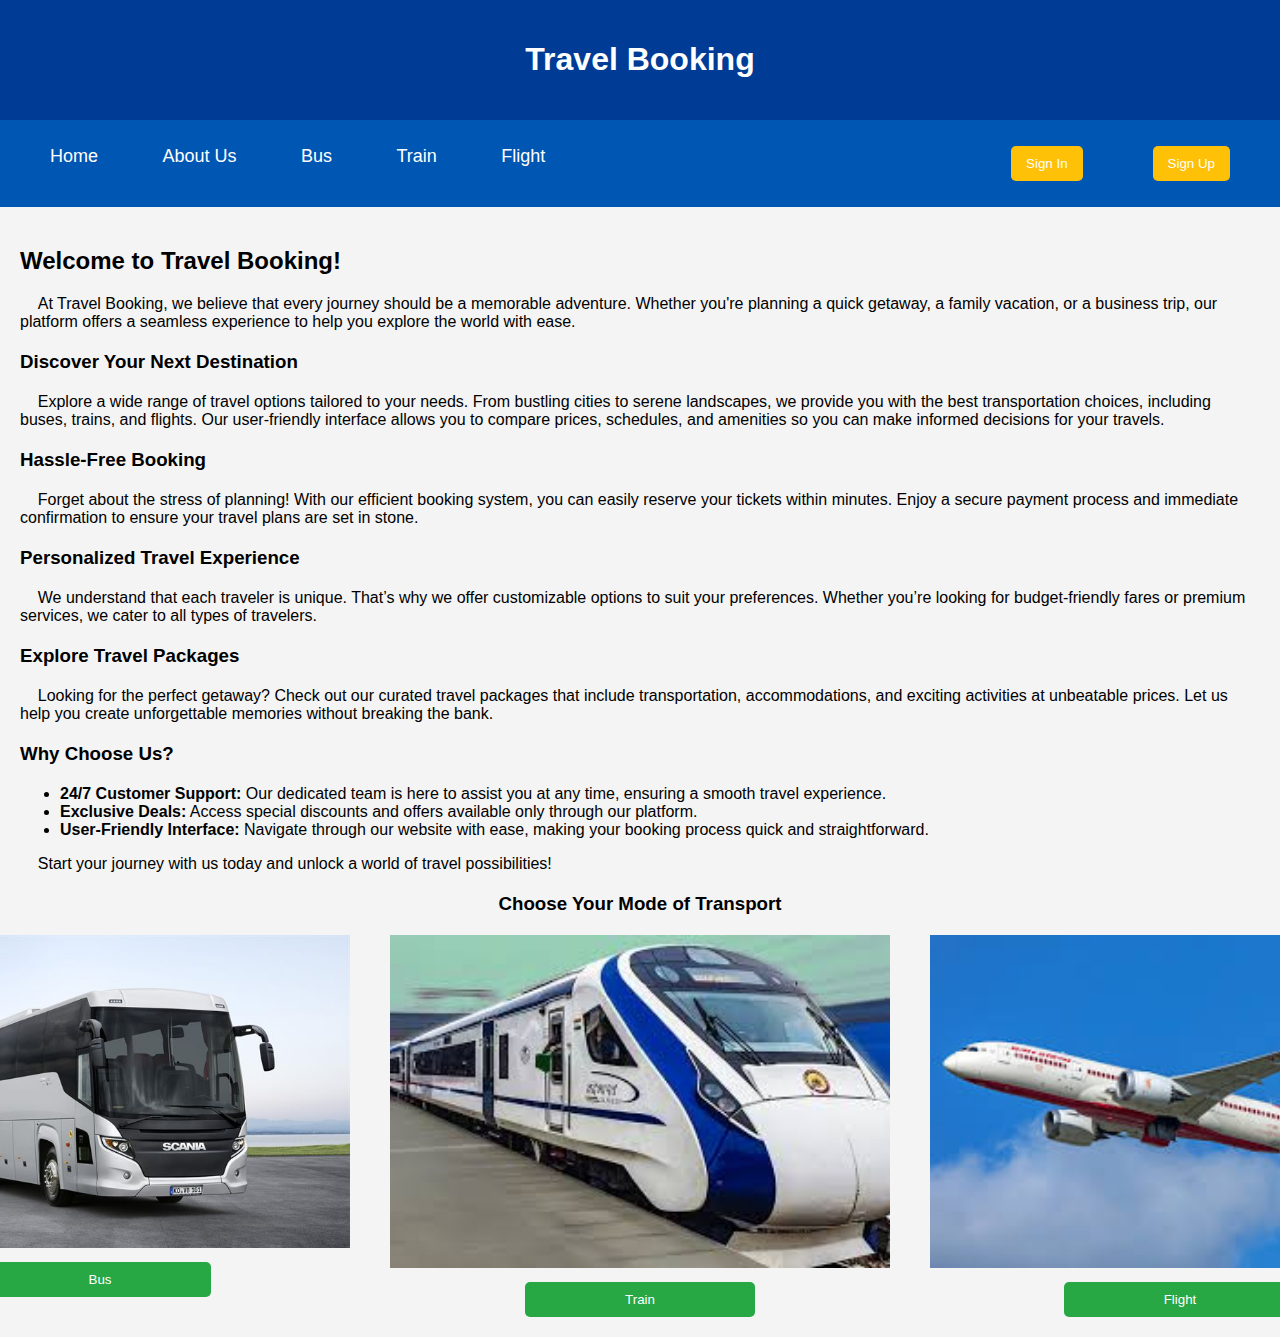
<file: index.html>
<!DOCTYPE html>
<html lang="en">
<head>
    <meta charset="UTF-8">
    <meta name="viewport" content="width=device-width, initial-scale=1.0">
    <link rel="stylesheet" href="home.css">
    <title>Travel Booking - Home</title>
</head>
<body>
    <header>
        <h1>Travel Booking</h1>
    </header>
    <nav class="nav">
        <ul class="nav-links">
            <li><a href="index.html">Home</a></li>
            <li><a href="about.html">About Us</a></li>
            <li><a href="bus.html">Bus</a></li>
            <li><a href="train.html">Train</a></li>
            <li><a href="flight.html">Flight</a></li>
        </ul>
        <ul class="auth-buttons">
            <li><button onclick="location.href='signin.html'">Sign In</button></li>
            <li><button onclick="location.href='signup.html'">Sign Up</button></li>
        </ul>
    </nav>
    <div class="content">
        <h2>Welcome to Travel Booking!</h2>
    
    <p>&nbsp;&nbsp;&nbsp;&nbsp;At Travel Booking, we believe that every journey should be a memorable adventure. Whether you're planning a quick getaway, a family vacation, or a business trip, our platform offers a seamless experience to help you explore the world with ease.</p>
    
    <h3>Discover Your Next Destination</h3>
    <p>&nbsp;&nbsp;&nbsp;&nbsp;Explore a wide range of travel options tailored to your needs. From bustling cities to serene landscapes, we provide you with the best transportation choices, including buses, trains, and flights. Our user-friendly interface allows you to compare prices, schedules, and amenities so you can make informed decisions for your travels.</p>
    
    <h3>Hassle-Free Booking</h3>
    <p>&nbsp;&nbsp;&nbsp;&nbsp;Forget about the stress of planning! With our efficient booking system, you can easily reserve your tickets within minutes. Enjoy a secure payment process and immediate confirmation to ensure your travel plans are set in stone.</p>
    
    <h3>Personalized Travel Experience</h3>
    <p>&nbsp;&nbsp;&nbsp;&nbsp;We understand that each traveler is unique. That’s why we offer customizable options to suit your preferences. Whether you’re looking for budget-friendly fares or premium services, we cater to all types of travelers.</p>
    
    <h3>Explore Travel Packages</h3>
    <p>&nbsp;&nbsp;&nbsp;&nbsp;Looking for the perfect getaway? Check out our curated travel packages that include transportation, accommodations, and exciting activities at unbeatable prices. Let us help you create unforgettable memories without breaking the bank.</p>
    
    <h3>Why Choose Us?</h3>
    <ul>
        <li><strong>24/7 Customer Support:</strong> Our dedicated team is here to assist you at any time, ensuring a smooth travel experience.</li>
        <li><strong>Exclusive Deals:</strong> Access special discounts and offers available only through our platform.</li>
        <li><strong>User-Friendly Interface:</strong> Navigate through our website with ease, making your booking process quick and straightforward.</li>
    </ul>
    
    <p>&nbsp;&nbsp;&nbsp;&nbsp;Start your journey with us today and unlock a world of travel possibilities!</p>
        
        <h3 id="mode">Choose Your Mode of Transport</h3>
        <div class="transport-buttons">
            <div class="transport-item">
                <img src="./bushome.jpg" alt="Bus" class="transport-image">
                <button onclick="location.href='bus.html'">Bus</button>
            </div>
            <div class="transport-item">
                <img src="./trainhome.jpeg" alt="Train" class="transport-image">
                <button onclick="location.href='train.html'">Train</button>
            </div>
            <div class="transport-item">
                <img src="./flighthome.jpeg" alt="Flight" class="transport-image">
                <button onclick="location.href='flight.html'">Flight</button>
            </div>
        </div>
    </div>
    <script src="script.js"></script>
</body>
</html>
</file>
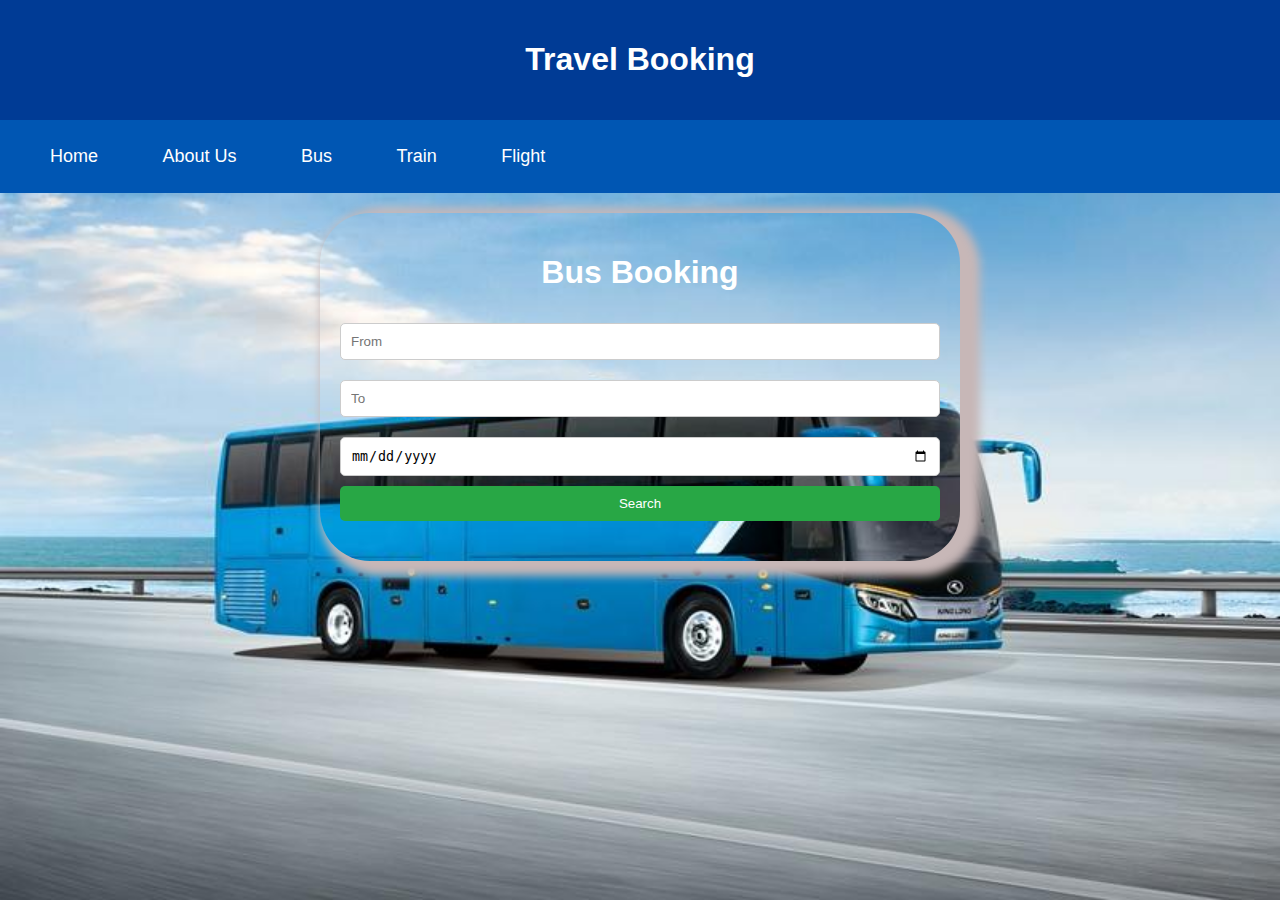
<file: bus.html>
<!DOCTYPE html>
<html lang="en">
<head>
    <meta charset="UTF-8">
    <meta name="viewport" content="width=device-width, initial-scale=1.0">
    <title>Bus Booking</title>
    <link rel="stylesheet" href="bus.css">
</head>
<body style="background-image: url(./bg_bus.jpg); 
background-repeat: no-repeat;
background-attachment: fixed;
background-size: 100% 100%;">
    <header>
        <h1>Travel Booking</h1>
    </header>
    <nav class="nav">
        <ul class="nav-links">
            <li><a href="index.html">Home</a></li>
            <li><a href="about.html">About Us</a></li>
            <li><a href="bus.html">Bus</a></li>
            <li><a href="train.html">Train</a></li>
            <li><a href="flight.html">Flight</a></li>
        </ul>
    </nav>

    <div class="container">
        <h1>Bus Booking</h1>
        <form id="bookingForm">
            <input type="text" id="from" placeholder="From" required>
            <input type="text" id="to" placeholder="To" required>
            <input type="date" id="date" required>
            <button type="submit">Search</button>
        </form>
        <div id="busResults" class="results"></div>
    </div>
    
    <script src="bus.js"></script>
</body>
</html>
</file>
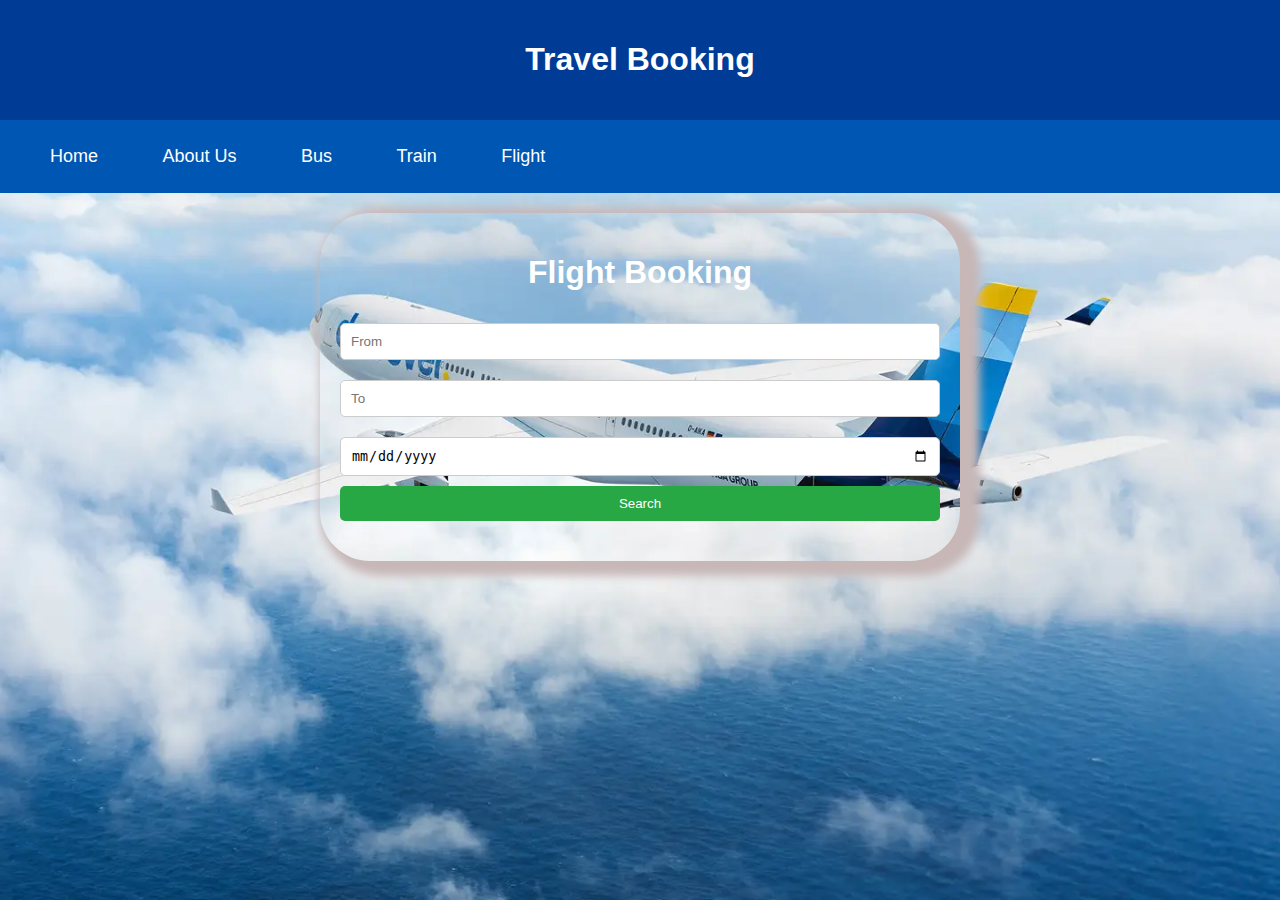
<file: flight.html>
<!DOCTYPE html>
<html lang="en">
<head>
    <meta charset="UTF-8">
    <meta name="viewport" content="width=device-width, initial-scale=1.0">
    <title>Flight Booking</title>
    <link rel="stylesheet" href="flight.css">
</head>
<body style="background-image: url(./bg_flight.jpg); 
background-repeat: no-repeat;
background-attachment: fixed;
background-size: 100% 100%;">
    <header>
        <h1>Travel Booking</h1>
    </header>
    <nav class="nav">
        <ul class="nav-links">
            <li><a href="index.html">Home</a></li>
            <li><a href="about.html">About Us</a></li>
            <li><a href="bus.html">Bus</a></li>
            <li><a href="train.html">Train</a></li>
            <li><a href="flight.html">Flight</a></li>
        </ul>
    </nav>
    <div class="container">
        <h1>Flight Booking</h1>
        <form id="bookingForm">
            <input type="text" id="from" placeholder="From" required>
            <input type="text" id="to" placeholder="To" required>
            <input type="date" id="date" required>
            <button type="submit">Search</button>
        </form>
        <div id="flightResults" class="results"></div>
    </div>
    <script src="flight.js"></script>
</body>
</html>
</file>
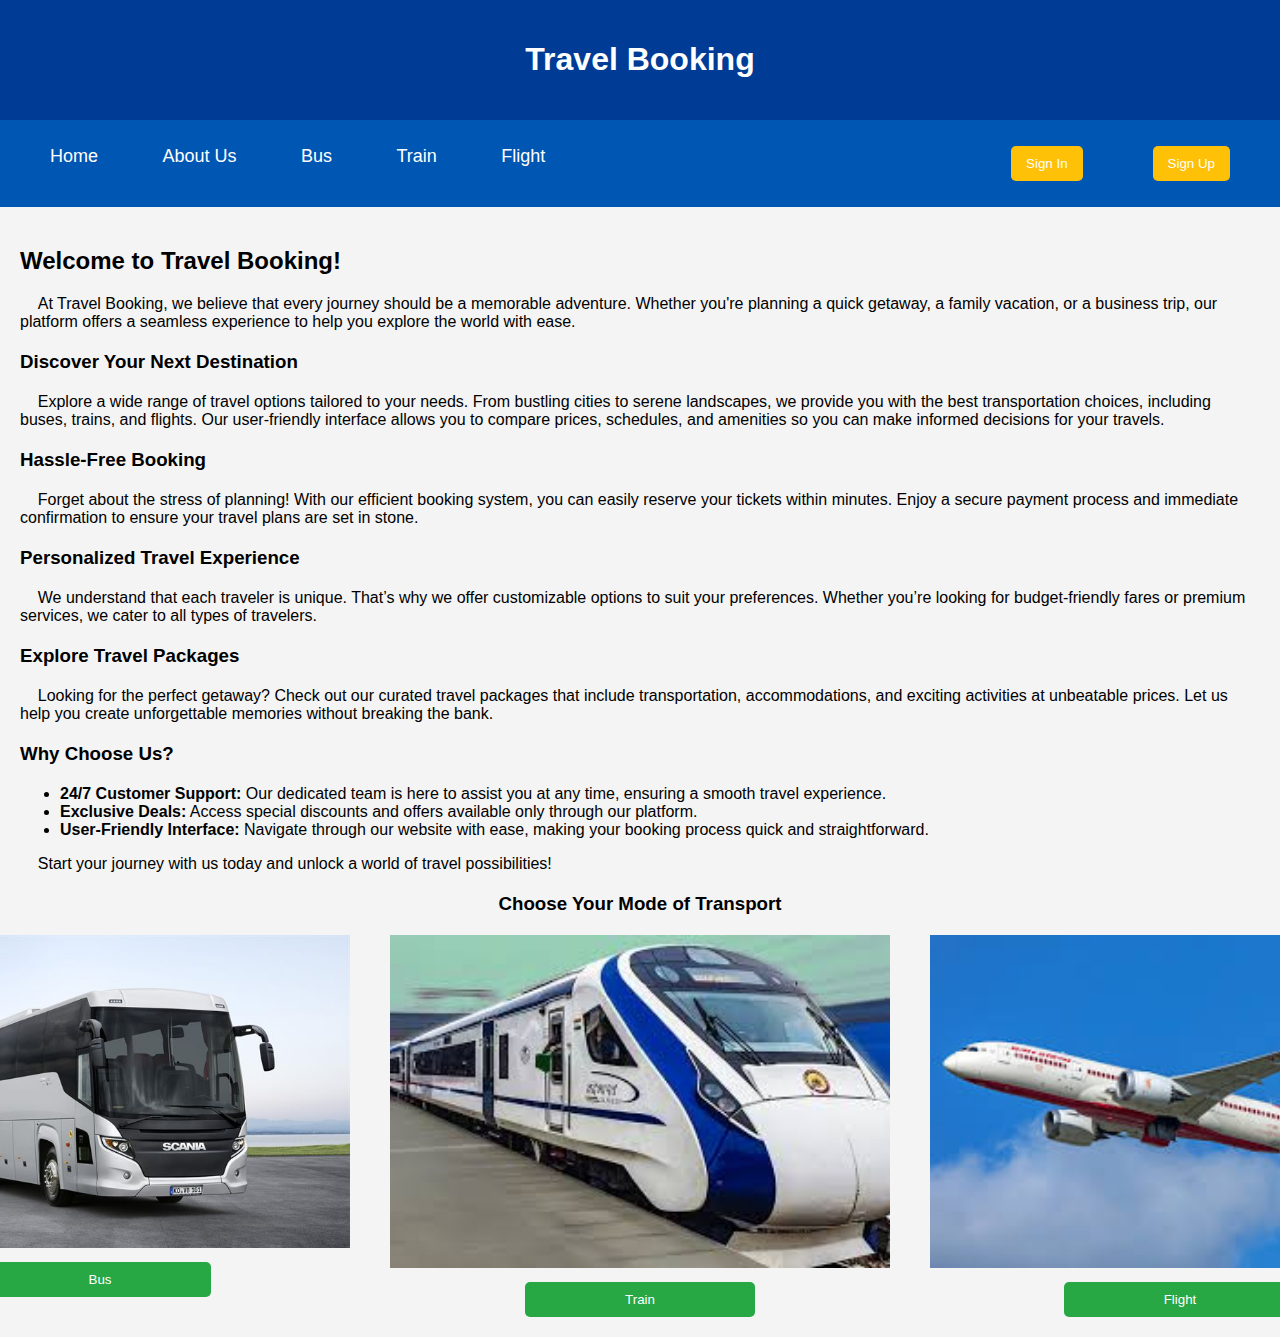
<file: home.html>
<!DOCTYPE html>
<html lang="en">
<head>
    <meta charset="UTF-8">
    <meta name="viewport" content="width=device-width, initial-scale=1.0">
    <link rel="stylesheet" href="home.css">
    <title>Travel Booking - Home</title>
</head>
<body>
    <header>
        <h1>Travel Booking</h1>
    </header>
    <nav class="nav">
        <ul class="nav-links">
            <li><a href="home.html">Home</a></li>
            <li><a href="about.html">About Us</a></li>
            <li><a href="bus.html">Bus</a></li>
            <li><a href="train.html">Train</a></li>
            <li><a href="flight.html">Flight</a></li>
        </ul>
        <ul class="auth-buttons">
            <li><button onclick="location.href='signin.html'">Sign In</button></li>
            <li><button onclick="location.href='signup.html'">Sign Up</button></li>
        </ul>
    </nav>
    <div class="content">
        <h2>Welcome to Travel Booking!</h2>
    
    <p>&nbsp;&nbsp;&nbsp;&nbsp;At Travel Booking, we believe that every journey should be a memorable adventure. Whether you're planning a quick getaway, a family vacation, or a business trip, our platform offers a seamless experience to help you explore the world with ease.</p>
    
    <h3>Discover Your Next Destination</h3>
    <p>&nbsp;&nbsp;&nbsp;&nbsp;Explore a wide range of travel options tailored to your needs. From bustling cities to serene landscapes, we provide you with the best transportation choices, including buses, trains, and flights. Our user-friendly interface allows you to compare prices, schedules, and amenities so you can make informed decisions for your travels.</p>
    
    <h3>Hassle-Free Booking</h3>
    <p>&nbsp;&nbsp;&nbsp;&nbsp;Forget about the stress of planning! With our efficient booking system, you can easily reserve your tickets within minutes. Enjoy a secure payment process and immediate confirmation to ensure your travel plans are set in stone.</p>
    
    <h3>Personalized Travel Experience</h3>
    <p>&nbsp;&nbsp;&nbsp;&nbsp;We understand that each traveler is unique. That’s why we offer customizable options to suit your preferences. Whether you’re looking for budget-friendly fares or premium services, we cater to all types of travelers.</p>
    
    <h3>Explore Travel Packages</h3>
    <p>&nbsp;&nbsp;&nbsp;&nbsp;Looking for the perfect getaway? Check out our curated travel packages that include transportation, accommodations, and exciting activities at unbeatable prices. Let us help you create unforgettable memories without breaking the bank.</p>
    
    <h3>Why Choose Us?</h3>
    <ul>
        <li><strong>24/7 Customer Support:</strong> Our dedicated team is here to assist you at any time, ensuring a smooth travel experience.</li>
        <li><strong>Exclusive Deals:</strong> Access special discounts and offers available only through our platform.</li>
        <li><strong>User-Friendly Interface:</strong> Navigate through our website with ease, making your booking process quick and straightforward.</li>
    </ul>
    
    <p>&nbsp;&nbsp;&nbsp;&nbsp;Start your journey with us today and unlock a world of travel possibilities!</p>
        
        <h3 id="mode">Choose Your Mode of Transport</h3>
        <div class="transport-buttons">
            <div class="transport-item">
                <img src="./bushome.jpg" alt="Bus" class="transport-image">
                <button onclick="location.href='bus.html'">Bus</button>
            </div>
            <div class="transport-item">
                <img src="./trainhome.jpeg" alt="Train" class="transport-image">
                <button onclick="location.href='train.html'">Train</button>
            </div>
            <div class="transport-item">
                <img src="./flighthome.jpeg" alt="Flight" class="transport-image">
                <button onclick="location.href='flight.html'">Flight</button>
            </div>
        </div>
    </div>
    <script src="script.js"></script>
</body>
</html>
</file>
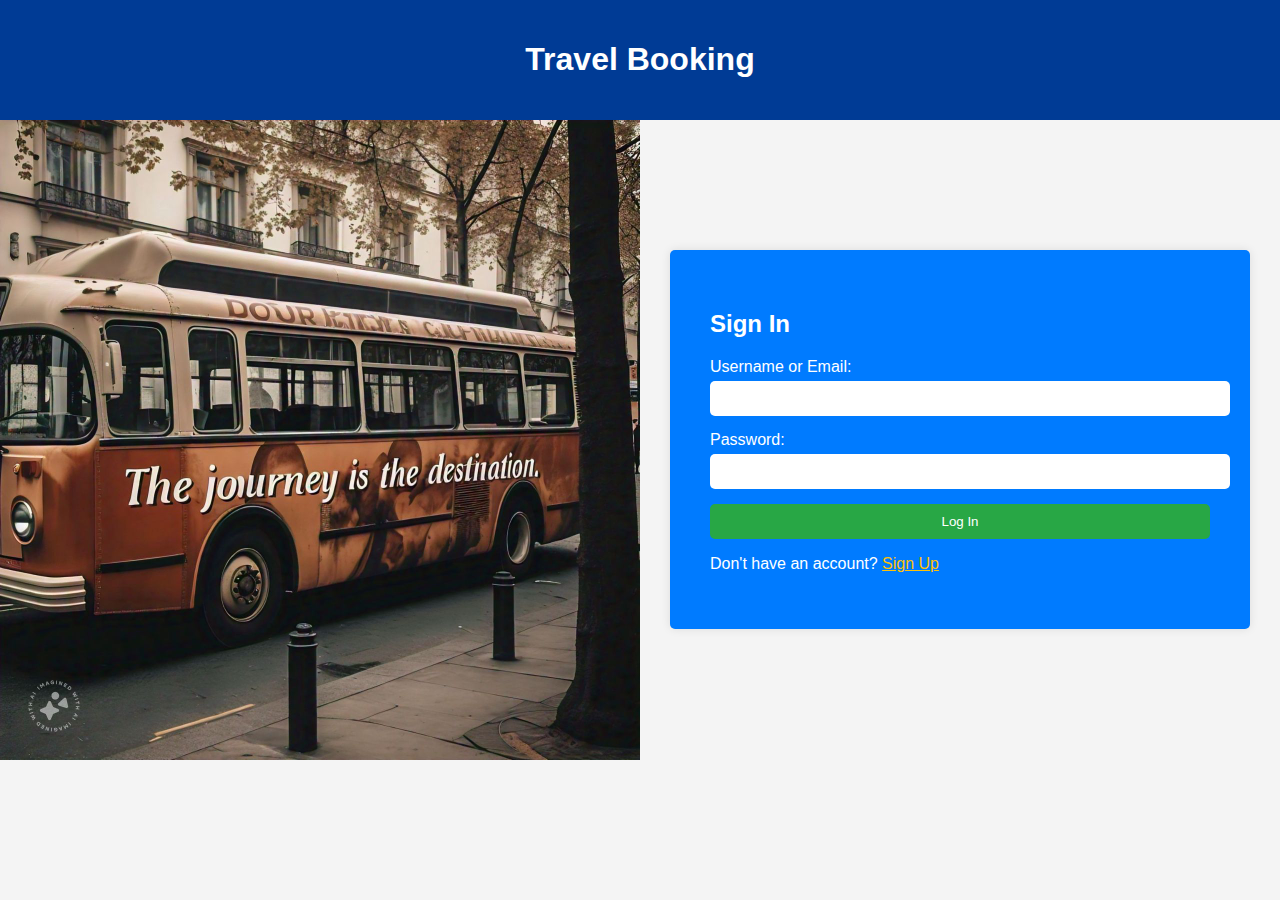
<file: signin.html>
<!DOCTYPE html>
<html lang="en">
<head>
    <meta charset="UTF-8">
    <meta name="viewport" content="width=device-width, initial-scale=1.0">
    <link rel="stylesheet" href="signin.css">
    <title>Travel Booking - Sign In</title>
</head>
<body>
    <header>
        <h1>Travel Booking</h1>
    </header>
    <div class="container">
        <div class="left-column">
            <img src=".//signinimg.jpg" alt="Travel Image" class="travel-image">
        </div>
        <div class="right-column">
            <div class="signin-box">
                <h2>Sign In</h2>
                <form id="signin-form">
                    <label for="signin-username">Username or Email:</label>
                    <input type="text" id="signin-username" required>
                    <label for="signin-password">Password:</label>
                    <input type="password" id="signin-password" required>
                    <button type="submit"><a href="./index.html">Log In</a></button>
                </form>
                <p>Don't have an account? <a href="signup.html">Sign Up</a></p>
            </div>
        </div>
    </div>
    <script src="script.js"></script>
</body>
</html>
</file>
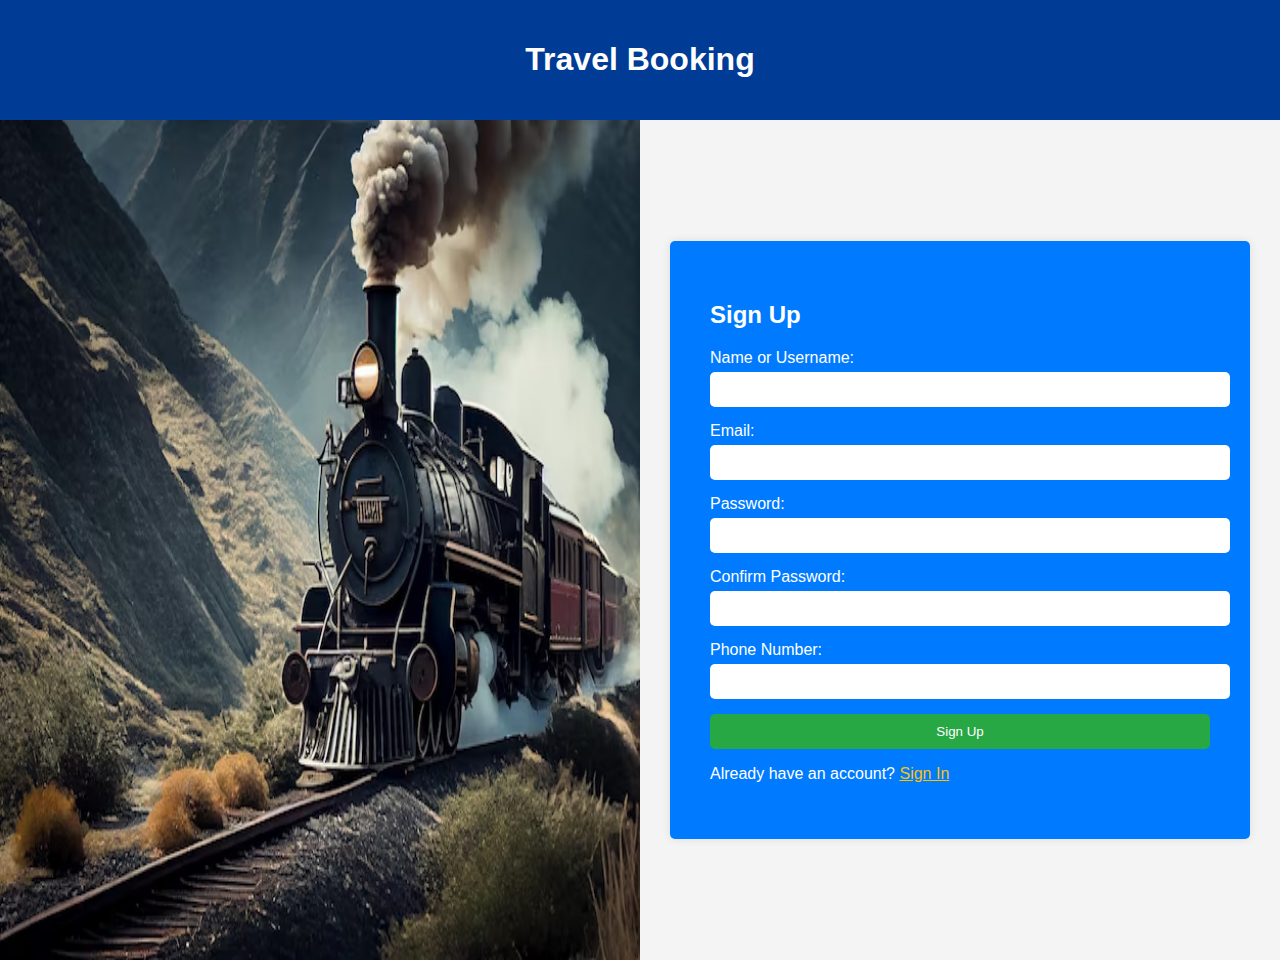
<file: signup.html>
<!DOCTYPE html>
<html lang="en">
<head>
    <meta charset="UTF-8">
    <meta name="viewport" content="width=device-width, initial-scale=1.0">
    <link rel="stylesheet" href="signup.css">
    <title>Travel Booking - Sign Up</title>
</head>
<body>
    <header>
        <h1>Travel Booking</h1>
    </header>
    <div class="container">
        <div class="left-column">
            <img src="./trainsignup.jpg" alt="Travel Image" class="travel-image">
        </div>
        <div class="right-column">
            <div class="signup-box">
                <h2>Sign Up</h2>
                <form id="signup-form">
                    <label for="signup-name">Name or Username:</label>
                    <input type="text" id="signup-name" required>
                    
                    <label for="signup-email">Email:</label>
                    <input type="email" id="signup-email" required>
                    
                    <label for="signup-password">Password:</label>
                    <input type="password" id="signup-password" required>
                    
                    <label for="signup-confirm-password">Confirm Password:</label>
                    <input type="password" id="signup-confirm-password" required>
                    
                    <label for="signup-phone">Phone Number:</label>
                    <input type="tel" id="signup-phone" required>
                    
                    <button type="submit">Sign Up</button>
                </form>
                <p>Already have an account? <a href="signin.html">Sign In</a></p>
            </div>
        </div>
    </div>
    <script src="script.js"></script>
</body>
</html>
</file>
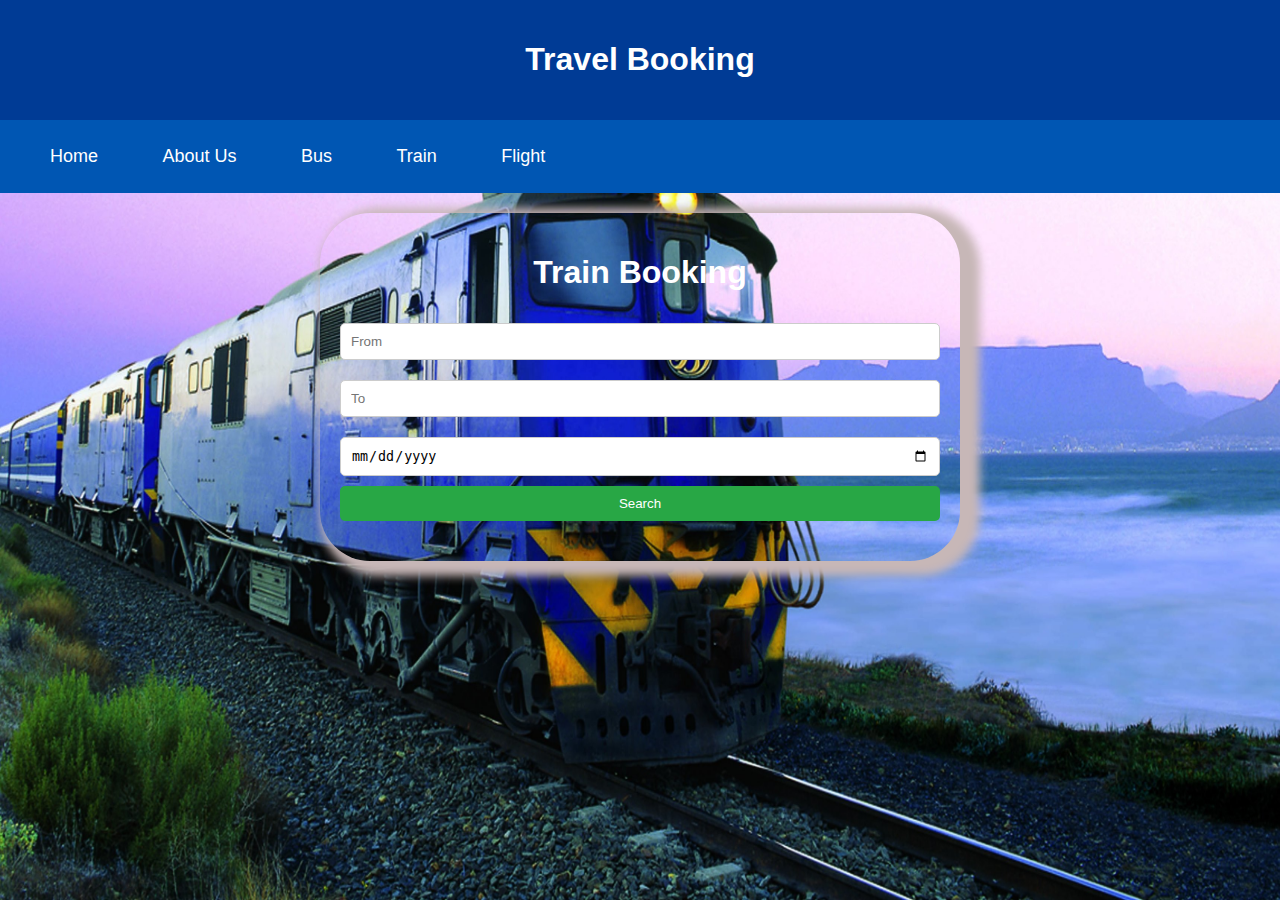
<file: train.html>
<!DOCTYPE html>
<html lang="en">
<head>
    <meta charset="UTF-8">
    <meta name="viewport" content="width=device-width, initial-scale=1.0">
    <title>Train Booking</title>
    <link rel="stylesheet" href="train.css">
</head>
<body style="background-image: url(./bg_train.jpg); 
background-repeat: no-repeat;
background-attachment: fixed;
background-size: 100% 100%;">
    <header>
        <h1>Travel Booking</h1>
    </header>
    <nav class="nav">
        <ul class="nav-links">
            <li><a href="index.html">Home</a></li>
            <li><a href="about.html">About Us</a></li>
            <li><a href="bus.html">Bus</a></li>
            <li><a href="train.html">Train</a></li>
            <li><a href="flight.html">Flight</a></li>
        </ul>
    </nav>
    <div class="container">
        <h1>Train Booking</h1>
        <form id="bookingForm">
            <input type="text" id="from" placeholder="From" required>
            <input type="text" id="to" placeholder="To" required>
            <input type="date" id="date" required>
            <button type="submit">Search</button>
        </form>
        <div id="trainResults" class="results"></div>
    </div>
    <script src="train.js"></script>
</body>
</html>
</file>
<file: home.css>
body {
    font-family: Arial, sans-serif;
    margin: 0;
    padding: 0;
    background-color: #f4f4f4;
}

header {
    background: #003b95; /* Blue background */
    color: white;
    padding: 20px;
    text-align: center;
}

nav {
    background: #0056b3; /* Darker blue for navbar */
    padding: 10px;
}
.nav{
    display: flex;
    justify-content: space-between;
}

nav ul {
    list-style-type: none;
    padding: 0;
}

nav ul li {
    display: inline;
    margin-right: 20px;
    font-size: large;
    padding-left: 40px;
    
}

nav ul li a {
    color: white;
    text-decoration: none;
}

nav ul li a:hover {
    text-decoration: underline;
}

.auth-buttons {
    display: flex;
    padding-right: 20px;

}

.auth-buttons button {
    background: #ffc107;
    color: white;
    border: none;
    padding: 10px 15px;
    margin-left: 10px;
    border-radius: 5px;
    cursor: pointer;
}

.auth-buttons button:hover {
    background: #e0a800;
}

.content {
    padding: 20px;
}

h2, h3 {
    margin: 20px 0;
}

.transport-buttons {
    display: flex; /* Arrange buttons in a row */
    justify-content: center; /* Center align the buttons */
}
.transport-buttons button{
    padding-left: 100px;
    padding-right: 100px;
}

.transport-item {
    margin: 0 20px; /* Space between buttons */
    text-align: center; /* Center align text below images */
}

.transport-image {
    width: 500px; /* Adjust image size as needed */
    height: 100px
    display: block;
    margin: 0 auto 10px; /* Center image and add space below */
}

button {
    background: #28a745;
    color: white;
    padding: 10px 20px;
    border: none;
    border-radius: 5px;
    cursor: pointer;
}

button:hover {
    background: #218838;
}
#mode{
    display: flex;
    justify-content: center;
}
</file>
<file: bus.css>
body {
    font-family: Arial, sans-serif;
    background-color: #f4f4f4;
    margin: 0;
    padding: 0;
    
}

header {
    background: #003b95; /* Blue background */
    color: white;
    padding: 20px;
    text-align: center;
}
nav {
    background: #0056b3; /* Darker blue for navbar */
    padding: 10px;
}
.nav{
    display: flex;
    justify-content: space-between;
}

nav ul {
    list-style-type: none;
    padding: 0;
}

nav ul li {
    display: inline;
    margin-right: 20px;
    font-size: large;
    padding-left: 40px;
    
}

nav ul li a {
    color: white;
    text-decoration: none;
}

nav ul li a:hover {
    text-decoration: underline;
}


.container {
    max-width: 600px;
    margin: auto;
    background: transparent;
    padding: 20px;
    margin-top: 20px;
    border: 5px;
    border-color: #ccc;
    box-shadow: 10px 5px 10px 10px rgb(199, 183, 183);
    border-radius: 50px;
    
}

h1 {
    text-align: center;
    color: white;
}

form {
    display: flex;
    flex-direction: column;
}

input {
    margin: 10px 0;
    padding: 10px;
    border: 1px solid #ccc;
    border-radius: 5px;
}

button {
    padding: 10px;
    background-color: #28a745;
    color: white;
    border: none;
    border-radius: 5px;
    cursor: pointer;
}

button:hover {
    background-color: #218838;
}

.results {
    margin-top: 20px;
}

.bus-item {
    background: #e9ecef;
    margin: 10px 0;
    padding: 10px;
    border-radius: 5px;
}
</file>
<file: flight.css>
body {
    font-family: Arial, sans-serif;
    background-color: #f4f4f4;
    margin: 0;
    padding: 0;
}

header {
    background:#003b95; /* Blue background */
    color: white;
    padding: 20px;
    text-align: center;
}

nav {
    background: #0056b3; /* Darker blue for navbar */
    padding: 10px;
}

.nav{
    display: flex;
    justify-content: space-between;
}

nav ul {
    list-style-type: none;
    padding: 0;
}

nav ul li {
    display: inline;
    margin-right: 20px;
    font-size: large;
    padding-left: 40px;
    
}

nav ul li a {
    color: white;
    text-decoration: none;
}

nav ul li a:hover {
    text-decoration: underline;
}

.container {
    max-width: 600px;
    margin: auto;
    background:transparent;
    padding: 20px;
    margin-top: 20px;
    border: 5px;
    border-color: #ccc;
    box-shadow: 10px 5px 10px 10px rgb(199, 183, 183);
    border-radius: 50px;
}

h1 {
    text-align: center;
    color: white;
}

form {
    display: flex;
    flex-direction: column;
}

input {
    margin: 10px 0;
    padding: 10px;
    border: 1px solid #ccc;
    border-radius: 5px;
}

button {
    padding: 10px;
    background-color: #28a745;
    color: white;
    border: none;
    border-radius: 5px;
    cursor: pointer;
}

button:hover {
    background-color: #218838;
}

.results {
    margin-top: 20px;
}

.flight-item {
    background: #e9ecef;
    margin: 10px 0;
    padding: 10px;
    border-radius: 5px;
}
</file>
<file: signin.css>
body {
    font-family: Arial, sans-serif;
    margin: 0;
    padding: 0;
    background-color: #f4f4f4;
}

header {
    background: #003b95; /* Blue background */
    color: white;
    padding: 20px;
    text-align: center;
}

.container {
    display: flex;
    height: 100%; /* Full height minus header */
}

.left-column {
    flex: 1;
    background: #e7f3fe;
    display: flex;
    
}

.right-column {
    flex: 1;
    display: flex;
    justify-content: center;
    align-items: center;
}

.travel-image {
    max-width: 100%;
    height: auto;
}

.signin-box {
    background: #007bff; /* Blue background for sign-in box */
    color: white;
    padding: 40px; /* Increased padding for larger box */
    border-radius: 5px;
    box-shadow: 0 0 10px rgba(0, 0, 0, 0.1);
    width: 90%; /* Responsive width */
    max-width: 500px; /* Increased max width */
}

label {
    display: block;
    margin-bottom: 5px;
}

input {
    width: 100%;
    padding: 10px;
    margin-bottom: 15px;
    border: none;
    border-radius: 5px;
}

button {
    background: #28a745;
    color: white;
    padding: 10px;
    border: none;
    border-radius: 5px;
    cursor: pointer;
    width: 100%;
}

button:hover {
    background: #218838;
}

a {
    color: #ffc107; /* Yellow link color */
}

a:hover {
    text-decoration: underline;
}
.right-column button a{
    text-decoration: none;
    color: white;
}
</file>
<file: signup.css>
body {
    font-family: Arial, sans-serif;
    margin: 0;
    padding: 0;
    background-color: #f4f4f4;
}

header {
    background: #003b95; /* Blue background */
    color: white;
    padding: 20px;
    text-align: center;
}

.container {
    display: flex;
    height: calc(100vh - 60px); /* Full height minus header */
}

.left-column {
    flex: 1;
    background: #e7f3fe;
    display: flex;
    height: auto;
    width: auto;
    
}

.right-column {
    flex: 1;
    display: flex;
    justify-content: center;
    align-items: center;
}

.travel-image {
    max-width: 100%;
    height: auto;
}

.signup-box {
    background: #007bff; /* Blue background for sign-up box */
    color: white;
    padding: 40px; /* Increased padding for larger box */
    border-radius: 5px;
    box-shadow: 0 0 10px rgba(0, 0, 0, 0.1);
    width: 90%; /* Responsive width */
    max-width: 500px; /* Increased max width */
}

label {
    display: block;
    margin-bottom: 5px;
}

input {
    width: 100%;
    padding: 10px;
    margin-bottom: 15px;
    border: none;
    border-radius: 5px;
}

button {
    background: #28a745;
    color: white;
    padding: 10px;
    border: none;
    border-radius: 5px;
    cursor: pointer;
    width: 100%;
}

button:hover {
    background: #218838;
}

a {
    color: #ffc107; /* Yellow link color */
}

a:hover {
    text-decoration: underline;
}
</file>
<file: train.css>
body {
    font-family: Arial, sans-serif;
    background-color: #f4f4f4;
    margin: 0;
    padding: 0;
}

header {
    background: #003b95; /* Blue background */
    color: white;
    padding: 20px;
    text-align: center;
}

nav {
    background: #0056b3; /* Darker blue for navbar */
    padding: 10px;
}

.nav{
    display: flex;
    justify-content: space-between;
}

nav ul {
    list-style-type: none;
    padding: 0;
}

nav ul li {
    display: inline;
    margin-right: 20px;
    font-size: large;
    padding-left: 40px;
    
}

nav ul li a {
    color: white;
    text-decoration: none;
}

nav ul li a:hover {
    text-decoration: underline;
}

.container {
    max-width: 600px;
    margin: auto;
    background: transparent;
    padding: 20px;
    margin-top: 20px;
    border: 5px;
    border-color: #ccc;
    box-shadow: 10px 5px 10px 10px rgb(199, 183, 183);
    border-radius: 50px;
}

h1 {
    text-align: center;
    color: white;
}

form {
    display: flex;
    flex-direction: column;
}

input {
    margin: 10px 0;
    padding: 10px;
    border: 1px solid #ccc;
    border-radius: 5px;
}

button {
    padding: 10px;
    background-color: #28a745;
    color: white;
    border: none;
    border-radius: 5px;
    cursor: pointer;
}

button:hover {
    background-color: #218838;
}

.results {
    margin-top: 20px;
}

.train-item {
    background: #e9ecef;
    margin: 10px 0;
    padding: 10px;
    border-radius: 5px;
}
</file>
